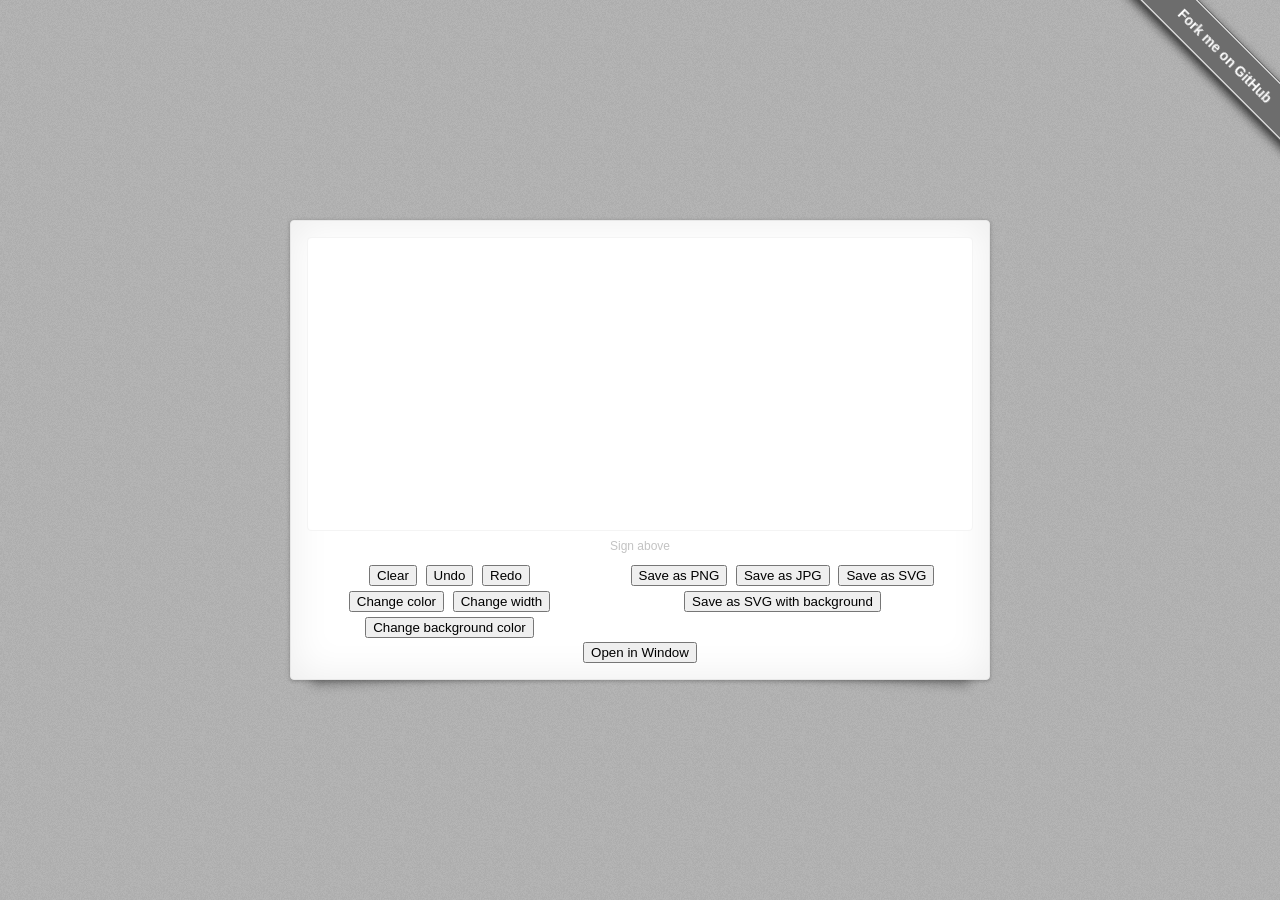
<file: static/tabler/dist/libs/signature_pad/docs/index.html>
<!doctype html>
<html lang="en">

<head>
  <meta charset="utf-8">
  <title>Signature Pad demo</title>
  <meta name="description"
    content="Signature Pad - HTML5 canvas based smooth signature drawing using variable width spline interpolation.">

  <meta name="viewport"
    content="width=device-width, initial-scale=1, minimum-scale=1, maximum-scale=1, user-scalable=no">

  <meta name="apple-mobile-web-app-capable" content="yes">
  <meta name="apple-mobile-web-app-status-bar-style" content="black">

  <link rel="stylesheet" href="css/signature-pad.css">

  <script type="text/javascript">
    var _gaq = _gaq || [];
    _gaq.push(['_setAccount', 'UA-39365077-1']);
    _gaq.push(['_trackPageview']);

    (function () {
      var ga = document.createElement('script'); ga.type = 'text/javascript'; ga.async = true;
      ga.src = ('https:' == document.location.protocol ? 'https://ssl' : 'http://www') + '.google-analytics.com/ga.js';
      var s = document.getElementsByTagName('script')[0]; s.parentNode.insertBefore(ga, s);
    })();
  </script>
</head>

<body onselectstart="return false">
  <span id="forkongithub">
    <a href="https://github.com/szimek/signature_pad">Fork me on GitHub</a>
  </span>

  <div id="signature-pad" class="signature-pad">
    <div id="canvas-wrapper" class="signature-pad--body">
      <canvas></canvas>
    </div>
    <div class="signature-pad--footer">
      <div class="description">Sign above</div>

      <div class="signature-pad--actions">
        <div class="column">
          <button type="button" class="button clear" data-action="clear">Clear</button>
          <button type="button" class="button" data-action="undo" title="Ctrl-Z">Undo</button>
          <button type="button" class="button" data-action="redo" title="Ctrl-Y">Redo</button>
          <br/>
          <button type="button" class="button" data-action="change-color">Change color</button>
          <button type="button" class="button" data-action="change-width">Change width</button>
          <button type="button" class="button" data-action="change-background-color">Change background color</button>

        </div>
        <div class="column">
          <button type="button" class="button save" data-action="save-png">Save as PNG</button>
          <button type="button" class="button save" data-action="save-jpg">Save as JPG</button>
          <button type="button" class="button save" data-action="save-svg">Save as SVG</button>
          <button type="button" class="button save" data-action="save-svg-with-background">Save as SVG with
            background</button>
        </div>
      </div>

      <div>
        <button type="button" class="button" data-action="open-in-window">Open in Window</button>
      </div>
    </div>
  </div>

  <script src="js/signature_pad.umd.min.js"></script>
  <script src="js/app.js"></script>
</body>

</html>
</file>
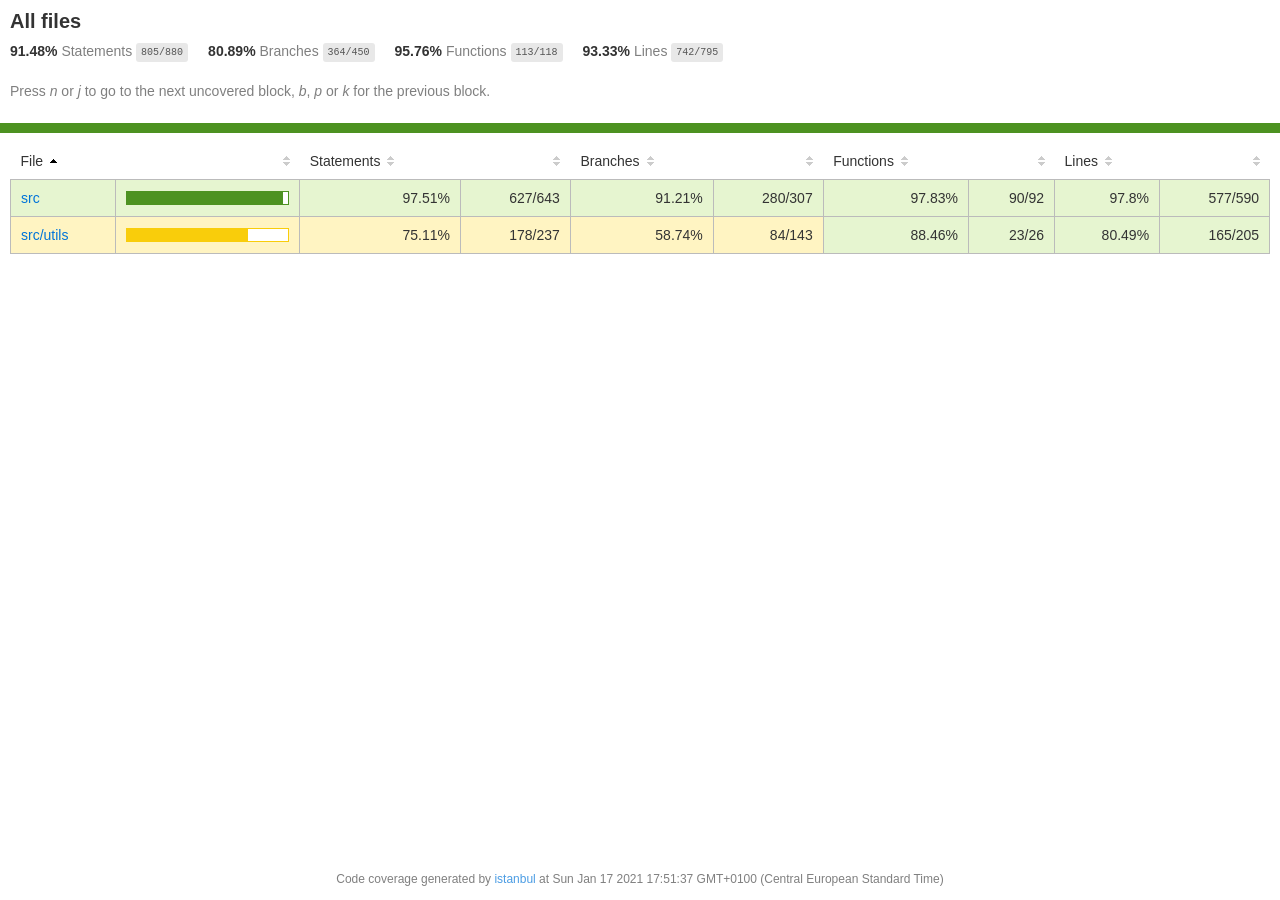
<file: static/tabler/dist/libs/list.js/coverage/lcov-report/index.html>
<!doctype html>
<html lang="en">

<head>
    <title>Code coverage report for All files</title>
    <meta charset="utf-8" />
    <link rel="stylesheet" href="prettify.css" />
    <link rel="stylesheet" href="base.css" />
    <link rel="shortcut icon" type="image/x-icon" href="favicon.png" />
    <meta name="viewport" content="width=device-width, initial-scale=1" />
    <style type='text/css'>
        .coverage-summary .sorter {
            background-image: url(sort-arrow-sprite.png);
        }
    </style>
</head>
    
<body>
<div class='wrapper'>
    <div class='pad1'>
        <h1>All files</h1>
        <div class='clearfix'>
            
            <div class='fl pad1y space-right2'>
                <span class="strong">91.48% </span>
                <span class="quiet">Statements</span>
                <span class='fraction'>805/880</span>
            </div>
        
            
            <div class='fl pad1y space-right2'>
                <span class="strong">80.89% </span>
                <span class="quiet">Branches</span>
                <span class='fraction'>364/450</span>
            </div>
        
            
            <div class='fl pad1y space-right2'>
                <span class="strong">95.76% </span>
                <span class="quiet">Functions</span>
                <span class='fraction'>113/118</span>
            </div>
        
            
            <div class='fl pad1y space-right2'>
                <span class="strong">93.33% </span>
                <span class="quiet">Lines</span>
                <span class='fraction'>742/795</span>
            </div>
        
            
        </div>
        <p class="quiet">
            Press <em>n</em> or <em>j</em> to go to the next uncovered block, <em>b</em>, <em>p</em> or <em>k</em> for the previous block.
        </p>
    </div>
    <div class='status-line high'></div>
    <div class="pad1">
<table class="coverage-summary">
<thead>
<tr>
   <th data-col="file" data-fmt="html" data-html="true" class="file">File</th>
   <th data-col="pic" data-type="number" data-fmt="html" data-html="true" class="pic"></th>
   <th data-col="statements" data-type="number" data-fmt="pct" class="pct">Statements</th>
   <th data-col="statements_raw" data-type="number" data-fmt="html" class="abs"></th>
   <th data-col="branches" data-type="number" data-fmt="pct" class="pct">Branches</th>
   <th data-col="branches_raw" data-type="number" data-fmt="html" class="abs"></th>
   <th data-col="functions" data-type="number" data-fmt="pct" class="pct">Functions</th>
   <th data-col="functions_raw" data-type="number" data-fmt="html" class="abs"></th>
   <th data-col="lines" data-type="number" data-fmt="pct" class="pct">Lines</th>
   <th data-col="lines_raw" data-type="number" data-fmt="html" class="abs"></th>
</tr>
</thead>
<tbody><tr>
	<td class="file high" data-value="src"><a href="src/index.html">src</a></td>
	<td data-value="97.51" class="pic high">
	<div class="chart"><div class="cover-fill" style="width: 97%"></div><div class="cover-empty" style="width: 3%"></div></div>
	</td>
	<td data-value="97.51" class="pct high">97.51%</td>
	<td data-value="643" class="abs high">627/643</td>
	<td data-value="91.21" class="pct high">91.21%</td>
	<td data-value="307" class="abs high">280/307</td>
	<td data-value="97.83" class="pct high">97.83%</td>
	<td data-value="92" class="abs high">90/92</td>
	<td data-value="97.8" class="pct high">97.8%</td>
	<td data-value="590" class="abs high">577/590</td>
	</tr>

<tr>
	<td class="file medium" data-value="src/utils"><a href="src/utils/index.html">src/utils</a></td>
	<td data-value="75.11" class="pic medium">
	<div class="chart"><div class="cover-fill" style="width: 75%"></div><div class="cover-empty" style="width: 25%"></div></div>
	</td>
	<td data-value="75.11" class="pct medium">75.11%</td>
	<td data-value="237" class="abs medium">178/237</td>
	<td data-value="58.74" class="pct medium">58.74%</td>
	<td data-value="143" class="abs medium">84/143</td>
	<td data-value="88.46" class="pct high">88.46%</td>
	<td data-value="26" class="abs high">23/26</td>
	<td data-value="80.49" class="pct high">80.49%</td>
	<td data-value="205" class="abs high">165/205</td>
	</tr>

</tbody>
</table>
</div>
                <div class='push'></div><!-- for sticky footer -->
            </div><!-- /wrapper -->
            <div class='footer quiet pad2 space-top1 center small'>
                Code coverage generated by
                <a href="https://istanbul.js.org/" target="_blank">istanbul</a>
                at Sun Jan 17 2021 17:51:37 GMT+0100 (Central European Standard Time)
            </div>
        </div>
        <script src="prettify.js"></script>
        <script>
            window.onload = function () {
                prettyPrint();
            };
        </script>
        <script src="sorter.js"></script>
        <script src="block-navigation.js"></script>
    </body>
</html>
</file>
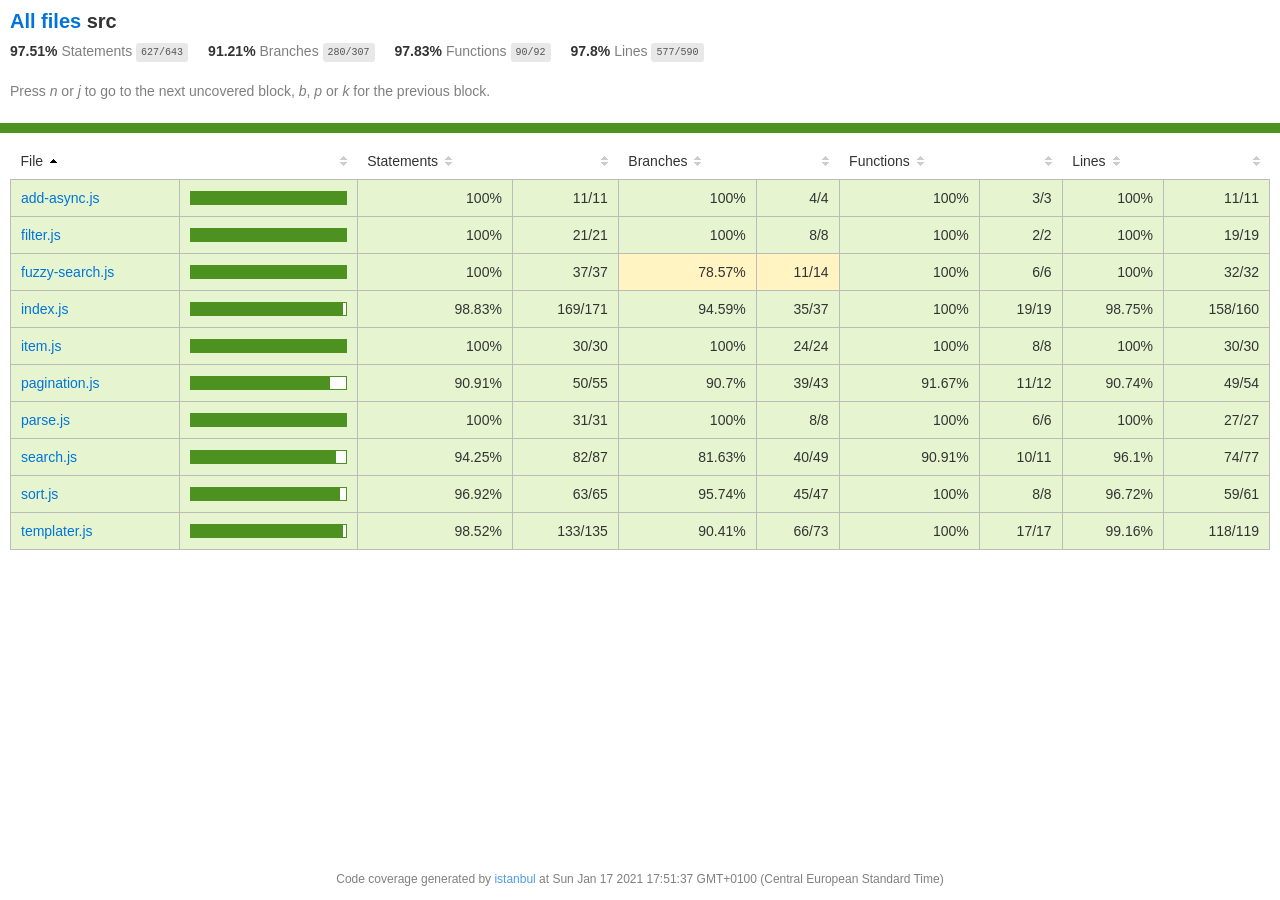
<file: static/tabler/dist/libs/list.js/coverage/lcov-report/src/index.html>
<!doctype html>
<html lang="en">

<head>
    <title>Code coverage report for src</title>
    <meta charset="utf-8" />
    <link rel="stylesheet" href="../prettify.css" />
    <link rel="stylesheet" href="../base.css" />
    <link rel="shortcut icon" type="image/x-icon" href="../favicon.png" />
    <meta name="viewport" content="width=device-width, initial-scale=1" />
    <style type='text/css'>
        .coverage-summary .sorter {
            background-image: url(../sort-arrow-sprite.png);
        }
    </style>
</head>
    
<body>
<div class='wrapper'>
    <div class='pad1'>
        <h1><a href="../index.html">All files</a> src</h1>
        <div class='clearfix'>
            
            <div class='fl pad1y space-right2'>
                <span class="strong">97.51% </span>
                <span class="quiet">Statements</span>
                <span class='fraction'>627/643</span>
            </div>
        
            
            <div class='fl pad1y space-right2'>
                <span class="strong">91.21% </span>
                <span class="quiet">Branches</span>
                <span class='fraction'>280/307</span>
            </div>
        
            
            <div class='fl pad1y space-right2'>
                <span class="strong">97.83% </span>
                <span class="quiet">Functions</span>
                <span class='fraction'>90/92</span>
            </div>
        
            
            <div class='fl pad1y space-right2'>
                <span class="strong">97.8% </span>
                <span class="quiet">Lines</span>
                <span class='fraction'>577/590</span>
            </div>
        
            
        </div>
        <p class="quiet">
            Press <em>n</em> or <em>j</em> to go to the next uncovered block, <em>b</em>, <em>p</em> or <em>k</em> for the previous block.
        </p>
    </div>
    <div class='status-line high'></div>
    <div class="pad1">
<table class="coverage-summary">
<thead>
<tr>
   <th data-col="file" data-fmt="html" data-html="true" class="file">File</th>
   <th data-col="pic" data-type="number" data-fmt="html" data-html="true" class="pic"></th>
   <th data-col="statements" data-type="number" data-fmt="pct" class="pct">Statements</th>
   <th data-col="statements_raw" data-type="number" data-fmt="html" class="abs"></th>
   <th data-col="branches" data-type="number" data-fmt="pct" class="pct">Branches</th>
   <th data-col="branches_raw" data-type="number" data-fmt="html" class="abs"></th>
   <th data-col="functions" data-type="number" data-fmt="pct" class="pct">Functions</th>
   <th data-col="functions_raw" data-type="number" data-fmt="html" class="abs"></th>
   <th data-col="lines" data-type="number" data-fmt="pct" class="pct">Lines</th>
   <th data-col="lines_raw" data-type="number" data-fmt="html" class="abs"></th>
</tr>
</thead>
<tbody><tr>
	<td class="file high" data-value="add-async.js"><a href="add-async.js.html">add-async.js</a></td>
	<td data-value="100" class="pic high">
	<div class="chart"><div class="cover-fill cover-full" style="width: 100%"></div><div class="cover-empty" style="width: 0%"></div></div>
	</td>
	<td data-value="100" class="pct high">100%</td>
	<td data-value="11" class="abs high">11/11</td>
	<td data-value="100" class="pct high">100%</td>
	<td data-value="4" class="abs high">4/4</td>
	<td data-value="100" class="pct high">100%</td>
	<td data-value="3" class="abs high">3/3</td>
	<td data-value="100" class="pct high">100%</td>
	<td data-value="11" class="abs high">11/11</td>
	</tr>

<tr>
	<td class="file high" data-value="filter.js"><a href="filter.js.html">filter.js</a></td>
	<td data-value="100" class="pic high">
	<div class="chart"><div class="cover-fill cover-full" style="width: 100%"></div><div class="cover-empty" style="width: 0%"></div></div>
	</td>
	<td data-value="100" class="pct high">100%</td>
	<td data-value="21" class="abs high">21/21</td>
	<td data-value="100" class="pct high">100%</td>
	<td data-value="8" class="abs high">8/8</td>
	<td data-value="100" class="pct high">100%</td>
	<td data-value="2" class="abs high">2/2</td>
	<td data-value="100" class="pct high">100%</td>
	<td data-value="19" class="abs high">19/19</td>
	</tr>

<tr>
	<td class="file high" data-value="fuzzy-search.js"><a href="fuzzy-search.js.html">fuzzy-search.js</a></td>
	<td data-value="100" class="pic high">
	<div class="chart"><div class="cover-fill cover-full" style="width: 100%"></div><div class="cover-empty" style="width: 0%"></div></div>
	</td>
	<td data-value="100" class="pct high">100%</td>
	<td data-value="37" class="abs high">37/37</td>
	<td data-value="78.57" class="pct medium">78.57%</td>
	<td data-value="14" class="abs medium">11/14</td>
	<td data-value="100" class="pct high">100%</td>
	<td data-value="6" class="abs high">6/6</td>
	<td data-value="100" class="pct high">100%</td>
	<td data-value="32" class="abs high">32/32</td>
	</tr>

<tr>
	<td class="file high" data-value="index.js"><a href="index.js.html">index.js</a></td>
	<td data-value="98.83" class="pic high">
	<div class="chart"><div class="cover-fill" style="width: 98%"></div><div class="cover-empty" style="width: 2%"></div></div>
	</td>
	<td data-value="98.83" class="pct high">98.83%</td>
	<td data-value="171" class="abs high">169/171</td>
	<td data-value="94.59" class="pct high">94.59%</td>
	<td data-value="37" class="abs high">35/37</td>
	<td data-value="100" class="pct high">100%</td>
	<td data-value="19" class="abs high">19/19</td>
	<td data-value="98.75" class="pct high">98.75%</td>
	<td data-value="160" class="abs high">158/160</td>
	</tr>

<tr>
	<td class="file high" data-value="item.js"><a href="item.js.html">item.js</a></td>
	<td data-value="100" class="pic high">
	<div class="chart"><div class="cover-fill cover-full" style="width: 100%"></div><div class="cover-empty" style="width: 0%"></div></div>
	</td>
	<td data-value="100" class="pct high">100%</td>
	<td data-value="30" class="abs high">30/30</td>
	<td data-value="100" class="pct high">100%</td>
	<td data-value="24" class="abs high">24/24</td>
	<td data-value="100" class="pct high">100%</td>
	<td data-value="8" class="abs high">8/8</td>
	<td data-value="100" class="pct high">100%</td>
	<td data-value="30" class="abs high">30/30</td>
	</tr>

<tr>
	<td class="file high" data-value="pagination.js"><a href="pagination.js.html">pagination.js</a></td>
	<td data-value="90.91" class="pic high">
	<div class="chart"><div class="cover-fill" style="width: 90%"></div><div class="cover-empty" style="width: 10%"></div></div>
	</td>
	<td data-value="90.91" class="pct high">90.91%</td>
	<td data-value="55" class="abs high">50/55</td>
	<td data-value="90.7" class="pct high">90.7%</td>
	<td data-value="43" class="abs high">39/43</td>
	<td data-value="91.67" class="pct high">91.67%</td>
	<td data-value="12" class="abs high">11/12</td>
	<td data-value="90.74" class="pct high">90.74%</td>
	<td data-value="54" class="abs high">49/54</td>
	</tr>

<tr>
	<td class="file high" data-value="parse.js"><a href="parse.js.html">parse.js</a></td>
	<td data-value="100" class="pic high">
	<div class="chart"><div class="cover-fill cover-full" style="width: 100%"></div><div class="cover-empty" style="width: 0%"></div></div>
	</td>
	<td data-value="100" class="pct high">100%</td>
	<td data-value="31" class="abs high">31/31</td>
	<td data-value="100" class="pct high">100%</td>
	<td data-value="8" class="abs high">8/8</td>
	<td data-value="100" class="pct high">100%</td>
	<td data-value="6" class="abs high">6/6</td>
	<td data-value="100" class="pct high">100%</td>
	<td data-value="27" class="abs high">27/27</td>
	</tr>

<tr>
	<td class="file high" data-value="search.js"><a href="search.js.html">search.js</a></td>
	<td data-value="94.25" class="pic high">
	<div class="chart"><div class="cover-fill" style="width: 94%"></div><div class="cover-empty" style="width: 6%"></div></div>
	</td>
	<td data-value="94.25" class="pct high">94.25%</td>
	<td data-value="87" class="abs high">82/87</td>
	<td data-value="81.63" class="pct high">81.63%</td>
	<td data-value="49" class="abs high">40/49</td>
	<td data-value="90.91" class="pct high">90.91%</td>
	<td data-value="11" class="abs high">10/11</td>
	<td data-value="96.1" class="pct high">96.1%</td>
	<td data-value="77" class="abs high">74/77</td>
	</tr>

<tr>
	<td class="file high" data-value="sort.js"><a href="sort.js.html">sort.js</a></td>
	<td data-value="96.92" class="pic high">
	<div class="chart"><div class="cover-fill" style="width: 96%"></div><div class="cover-empty" style="width: 4%"></div></div>
	</td>
	<td data-value="96.92" class="pct high">96.92%</td>
	<td data-value="65" class="abs high">63/65</td>
	<td data-value="95.74" class="pct high">95.74%</td>
	<td data-value="47" class="abs high">45/47</td>
	<td data-value="100" class="pct high">100%</td>
	<td data-value="8" class="abs high">8/8</td>
	<td data-value="96.72" class="pct high">96.72%</td>
	<td data-value="61" class="abs high">59/61</td>
	</tr>

<tr>
	<td class="file high" data-value="templater.js"><a href="templater.js.html">templater.js</a></td>
	<td data-value="98.52" class="pic high">
	<div class="chart"><div class="cover-fill" style="width: 98%"></div><div class="cover-empty" style="width: 2%"></div></div>
	</td>
	<td data-value="98.52" class="pct high">98.52%</td>
	<td data-value="135" class="abs high">133/135</td>
	<td data-value="90.41" class="pct high">90.41%</td>
	<td data-value="73" class="abs high">66/73</td>
	<td data-value="100" class="pct high">100%</td>
	<td data-value="17" class="abs high">17/17</td>
	<td data-value="99.16" class="pct high">99.16%</td>
	<td data-value="119" class="abs high">118/119</td>
	</tr>

</tbody>
</table>
</div>
                <div class='push'></div><!-- for sticky footer -->
            </div><!-- /wrapper -->
            <div class='footer quiet pad2 space-top1 center small'>
                Code coverage generated by
                <a href="https://istanbul.js.org/" target="_blank">istanbul</a>
                at Sun Jan 17 2021 17:51:37 GMT+0100 (Central European Standard Time)
            </div>
        </div>
        <script src="../prettify.js"></script>
        <script>
            window.onload = function () {
                prettyPrint();
            };
        </script>
        <script src="../sorter.js"></script>
        <script src="../block-navigation.js"></script>
    </body>
</html>
</file>
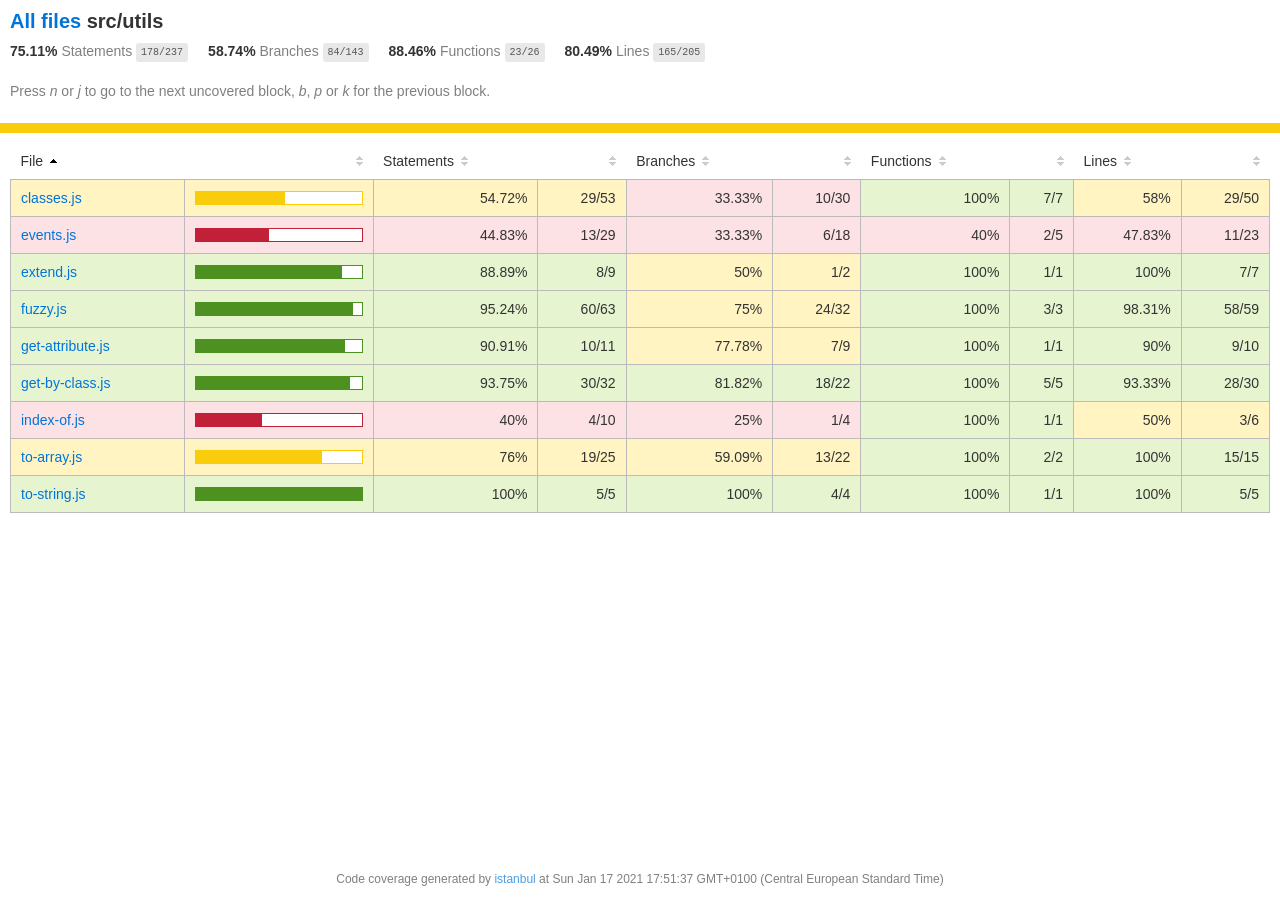
<file: static/tabler/dist/libs/list.js/coverage/lcov-report/src/utils/index.html>
<!doctype html>
<html lang="en">

<head>
    <title>Code coverage report for src/utils</title>
    <meta charset="utf-8" />
    <link rel="stylesheet" href="../../prettify.css" />
    <link rel="stylesheet" href="../../base.css" />
    <link rel="shortcut icon" type="image/x-icon" href="../../favicon.png" />
    <meta name="viewport" content="width=device-width, initial-scale=1" />
    <style type='text/css'>
        .coverage-summary .sorter {
            background-image: url(../../sort-arrow-sprite.png);
        }
    </style>
</head>
    
<body>
<div class='wrapper'>
    <div class='pad1'>
        <h1><a href="../../index.html">All files</a> src/utils</h1>
        <div class='clearfix'>
            
            <div class='fl pad1y space-right2'>
                <span class="strong">75.11% </span>
                <span class="quiet">Statements</span>
                <span class='fraction'>178/237</span>
            </div>
        
            
            <div class='fl pad1y space-right2'>
                <span class="strong">58.74% </span>
                <span class="quiet">Branches</span>
                <span class='fraction'>84/143</span>
            </div>
        
            
            <div class='fl pad1y space-right2'>
                <span class="strong">88.46% </span>
                <span class="quiet">Functions</span>
                <span class='fraction'>23/26</span>
            </div>
        
            
            <div class='fl pad1y space-right2'>
                <span class="strong">80.49% </span>
                <span class="quiet">Lines</span>
                <span class='fraction'>165/205</span>
            </div>
        
            
        </div>
        <p class="quiet">
            Press <em>n</em> or <em>j</em> to go to the next uncovered block, <em>b</em>, <em>p</em> or <em>k</em> for the previous block.
        </p>
    </div>
    <div class='status-line medium'></div>
    <div class="pad1">
<table class="coverage-summary">
<thead>
<tr>
   <th data-col="file" data-fmt="html" data-html="true" class="file">File</th>
   <th data-col="pic" data-type="number" data-fmt="html" data-html="true" class="pic"></th>
   <th data-col="statements" data-type="number" data-fmt="pct" class="pct">Statements</th>
   <th data-col="statements_raw" data-type="number" data-fmt="html" class="abs"></th>
   <th data-col="branches" data-type="number" data-fmt="pct" class="pct">Branches</th>
   <th data-col="branches_raw" data-type="number" data-fmt="html" class="abs"></th>
   <th data-col="functions" data-type="number" data-fmt="pct" class="pct">Functions</th>
   <th data-col="functions_raw" data-type="number" data-fmt="html" class="abs"></th>
   <th data-col="lines" data-type="number" data-fmt="pct" class="pct">Lines</th>
   <th data-col="lines_raw" data-type="number" data-fmt="html" class="abs"></th>
</tr>
</thead>
<tbody><tr>
	<td class="file medium" data-value="classes.js"><a href="classes.js.html">classes.js</a></td>
	<td data-value="54.72" class="pic medium">
	<div class="chart"><div class="cover-fill" style="width: 54%"></div><div class="cover-empty" style="width: 46%"></div></div>
	</td>
	<td data-value="54.72" class="pct medium">54.72%</td>
	<td data-value="53" class="abs medium">29/53</td>
	<td data-value="33.33" class="pct low">33.33%</td>
	<td data-value="30" class="abs low">10/30</td>
	<td data-value="100" class="pct high">100%</td>
	<td data-value="7" class="abs high">7/7</td>
	<td data-value="58" class="pct medium">58%</td>
	<td data-value="50" class="abs medium">29/50</td>
	</tr>

<tr>
	<td class="file low" data-value="events.js"><a href="events.js.html">events.js</a></td>
	<td data-value="44.83" class="pic low">
	<div class="chart"><div class="cover-fill" style="width: 44%"></div><div class="cover-empty" style="width: 56%"></div></div>
	</td>
	<td data-value="44.83" class="pct low">44.83%</td>
	<td data-value="29" class="abs low">13/29</td>
	<td data-value="33.33" class="pct low">33.33%</td>
	<td data-value="18" class="abs low">6/18</td>
	<td data-value="40" class="pct low">40%</td>
	<td data-value="5" class="abs low">2/5</td>
	<td data-value="47.83" class="pct low">47.83%</td>
	<td data-value="23" class="abs low">11/23</td>
	</tr>

<tr>
	<td class="file high" data-value="extend.js"><a href="extend.js.html">extend.js</a></td>
	<td data-value="88.89" class="pic high">
	<div class="chart"><div class="cover-fill" style="width: 88%"></div><div class="cover-empty" style="width: 12%"></div></div>
	</td>
	<td data-value="88.89" class="pct high">88.89%</td>
	<td data-value="9" class="abs high">8/9</td>
	<td data-value="50" class="pct medium">50%</td>
	<td data-value="2" class="abs medium">1/2</td>
	<td data-value="100" class="pct high">100%</td>
	<td data-value="1" class="abs high">1/1</td>
	<td data-value="100" class="pct high">100%</td>
	<td data-value="7" class="abs high">7/7</td>
	</tr>

<tr>
	<td class="file high" data-value="fuzzy.js"><a href="fuzzy.js.html">fuzzy.js</a></td>
	<td data-value="95.24" class="pic high">
	<div class="chart"><div class="cover-fill" style="width: 95%"></div><div class="cover-empty" style="width: 5%"></div></div>
	</td>
	<td data-value="95.24" class="pct high">95.24%</td>
	<td data-value="63" class="abs high">60/63</td>
	<td data-value="75" class="pct medium">75%</td>
	<td data-value="32" class="abs medium">24/32</td>
	<td data-value="100" class="pct high">100%</td>
	<td data-value="3" class="abs high">3/3</td>
	<td data-value="98.31" class="pct high">98.31%</td>
	<td data-value="59" class="abs high">58/59</td>
	</tr>

<tr>
	<td class="file high" data-value="get-attribute.js"><a href="get-attribute.js.html">get-attribute.js</a></td>
	<td data-value="90.91" class="pic high">
	<div class="chart"><div class="cover-fill" style="width: 90%"></div><div class="cover-empty" style="width: 10%"></div></div>
	</td>
	<td data-value="90.91" class="pct high">90.91%</td>
	<td data-value="11" class="abs high">10/11</td>
	<td data-value="77.78" class="pct medium">77.78%</td>
	<td data-value="9" class="abs medium">7/9</td>
	<td data-value="100" class="pct high">100%</td>
	<td data-value="1" class="abs high">1/1</td>
	<td data-value="90" class="pct high">90%</td>
	<td data-value="10" class="abs high">9/10</td>
	</tr>

<tr>
	<td class="file high" data-value="get-by-class.js"><a href="get-by-class.js.html">get-by-class.js</a></td>
	<td data-value="93.75" class="pic high">
	<div class="chart"><div class="cover-fill" style="width: 93%"></div><div class="cover-empty" style="width: 7%"></div></div>
	</td>
	<td data-value="93.75" class="pct high">93.75%</td>
	<td data-value="32" class="abs high">30/32</td>
	<td data-value="81.82" class="pct high">81.82%</td>
	<td data-value="22" class="abs high">18/22</td>
	<td data-value="100" class="pct high">100%</td>
	<td data-value="5" class="abs high">5/5</td>
	<td data-value="93.33" class="pct high">93.33%</td>
	<td data-value="30" class="abs high">28/30</td>
	</tr>

<tr>
	<td class="file low" data-value="index-of.js"><a href="index-of.js.html">index-of.js</a></td>
	<td data-value="40" class="pic low">
	<div class="chart"><div class="cover-fill" style="width: 40%"></div><div class="cover-empty" style="width: 60%"></div></div>
	</td>
	<td data-value="40" class="pct low">40%</td>
	<td data-value="10" class="abs low">4/10</td>
	<td data-value="25" class="pct low">25%</td>
	<td data-value="4" class="abs low">1/4</td>
	<td data-value="100" class="pct high">100%</td>
	<td data-value="1" class="abs high">1/1</td>
	<td data-value="50" class="pct medium">50%</td>
	<td data-value="6" class="abs medium">3/6</td>
	</tr>

<tr>
	<td class="file medium" data-value="to-array.js"><a href="to-array.js.html">to-array.js</a></td>
	<td data-value="76" class="pic medium">
	<div class="chart"><div class="cover-fill" style="width: 76%"></div><div class="cover-empty" style="width: 24%"></div></div>
	</td>
	<td data-value="76" class="pct medium">76%</td>
	<td data-value="25" class="abs medium">19/25</td>
	<td data-value="59.09" class="pct medium">59.09%</td>
	<td data-value="22" class="abs medium">13/22</td>
	<td data-value="100" class="pct high">100%</td>
	<td data-value="2" class="abs high">2/2</td>
	<td data-value="100" class="pct high">100%</td>
	<td data-value="15" class="abs high">15/15</td>
	</tr>

<tr>
	<td class="file high" data-value="to-string.js"><a href="to-string.js.html">to-string.js</a></td>
	<td data-value="100" class="pic high">
	<div class="chart"><div class="cover-fill cover-full" style="width: 100%"></div><div class="cover-empty" style="width: 0%"></div></div>
	</td>
	<td data-value="100" class="pct high">100%</td>
	<td data-value="5" class="abs high">5/5</td>
	<td data-value="100" class="pct high">100%</td>
	<td data-value="4" class="abs high">4/4</td>
	<td data-value="100" class="pct high">100%</td>
	<td data-value="1" class="abs high">1/1</td>
	<td data-value="100" class="pct high">100%</td>
	<td data-value="5" class="abs high">5/5</td>
	</tr>

</tbody>
</table>
</div>
                <div class='push'></div><!-- for sticky footer -->
            </div><!-- /wrapper -->
            <div class='footer quiet pad2 space-top1 center small'>
                Code coverage generated by
                <a href="https://istanbul.js.org/" target="_blank">istanbul</a>
                at Sun Jan 17 2021 17:51:37 GMT+0100 (Central European Standard Time)
            </div>
        </div>
        <script src="../../prettify.js"></script>
        <script>
            window.onload = function () {
                prettyPrint();
            };
        </script>
        <script src="../../sorter.js"></script>
        <script src="../../block-navigation.js"></script>
    </body>
</html>
</file>
<file: static/tabler/dist/libs/signature_pad/docs/css/signature-pad.css>
*,
*::before,
*::after {
  box-sizing: border-box;
}

body {
  display: -webkit-box;
  display: -ms-flexbox;
  display: flex;
  -webkit-box-pack: center;
  -ms-flex-pack: center;
  justify-content: center;
  -webkit-box-align: center;
  -ms-flex-align: center;
  align-items: center;
  height: 100vh;
  width: 100%;
  -webkit-user-select: none;
  -moz-user-select: none;
  -ms-user-select: none;
  user-select: none;
  margin: 0;
  padding: 32px 16px;
  background: url('[data-uri]')
    repeat scroll center center #b3b3b3;
  font-family: Helvetica, Sans-Serif;
}

.signature-pad {
  position: relative;
  display: -webkit-box;
  display: -ms-flexbox;
  display: flex;
  -webkit-box-orient: vertical;
  -webkit-box-direction: normal;
  -ms-flex-direction: column;
  flex-direction: column;
  font-size: 10px;
  width: 100%;
  height: 100%;
  max-width: 700px;
  max-height: 460px;
  border: 1px solid #e8e8e8;
  background-color: #fff;
  box-shadow: 0 1px 4px rgba(0, 0, 0, 0.27), 0 0 40px rgba(0, 0, 0, 0.08) inset;
  border-radius: 4px;
  padding: 16px;
}

.signature-pad::before,
.signature-pad::after {
  position: absolute;
  z-index: -1;
  content: '';
  width: 40%;
  height: 10px;
  bottom: 10px;
  background: transparent;
  box-shadow: 0 8px 12px rgba(0, 0, 0, 0.4);
}

.signature-pad::before {
  left: 20px;
  -webkit-transform: skew(-3deg) rotate(-3deg);
  transform: skew(-3deg) rotate(-3deg);
}

.signature-pad::after {
  right: 20px;
  -webkit-transform: skew(3deg) rotate(3deg);
  transform: skew(3deg) rotate(3deg);
}

.signature-pad--body {
  position: relative;
  -webkit-box-flex: 1;
  -ms-flex: 1;
  flex: 1;
  border: 1px solid #f4f4f4;
  border-radius: 4px;
}

.signature-pad--body.empty {
  background-color: #333;
}

.signature-pad--body canvas {
  position: absolute;
  left: 0;
  top: 0;
  width: 100%;
  height: 100%;
  border-radius: 4px;
  box-shadow: 0 0 5px rgba(0, 0, 0, 0.02) inset;
}

.signature-pad--footer {
  color: #c3c3c3;
  text-align: center;
  font-size: 1.2em;
  margin-top: 8px;
}

.signature-pad--actions {
  display: -webkit-box;
  display: -ms-flexbox;
  display: flex;
  -webkit-box-pack: justify;
  -ms-flex-pack: justify;
  justify-content: space-between;
  margin-top: 8px;
}

.signature-pad--actions .column {
  padding: 0.1em;
}

.signature-pad--actions .button {
  margin: 0.2em;
}

@media (max-width: 480px) {
  .signature-pad--actions .button {
    display: block;
    width: 100%;
    min-height: 2em;
  }
}

/* Fork me on GitHub ribbon */

#forkongithub {
  position: fixed;
  display: block;
  top: 35px;
  right: -95px;
  z-index: 9999;
  transform: rotate(45deg);
  -webkit-transform: rotate(45deg);
  -ms-transform: rotate(45deg);
  -moz-transform: rotate(45deg);
  -o-transform: rotate(45deg);
}

#forkongithub a {
  display: block;
  background: #6d6d6d;
  color: #fff;
  text-decoration: none;
  font-family: arial, sans-serif;
  text-align: center;
  font-weight: bold;
  padding: 5px 40px;
  font-size: 14px;
  line-height: 2rem;
  transition: 0.5s;
  width: 300px;
  box-shadow: 4px 4px 10px rgba(0, 0, 0, 0.8);
}

#forkongithub a:hover {
  background: #11c;
}

#forkongithub a::before,
#forkongithub a::after {
  content: '';
  width: 100%;
  display: block;
  position: absolute;
  top: 1px;
  left: 0;
  height: 1px;
  background: #fff;
}

#forkongithub a::after {
  bottom: 1px;
  top: auto;
}
</file>
<file: static/tabler/dist/libs/list.js/coverage/lcov-report/prettify.css>
.pln{color:#000}@media screen{.str{color:#080}.kwd{color:#008}.com{color:#800}.typ{color:#606}.lit{color:#066}.pun,.opn,.clo{color:#660}.tag{color:#008}.atn{color:#606}.atv{color:#080}.dec,.var{color:#606}.fun{color:red}}@media print,projection{.str{color:#060}.kwd{color:#006;font-weight:bold}.com{color:#600;font-style:italic}.typ{color:#404;font-weight:bold}.lit{color:#044}.pun,.opn,.clo{color:#440}.tag{color:#006;font-weight:bold}.atn{color:#404}.atv{color:#060}}pre.prettyprint{padding:2px;border:1px solid #888}ol.linenums{margin-top:0;margin-bottom:0}li.L0,li.L1,li.L2,li.L3,li.L5,li.L6,li.L7,li.L8{list-style-type:none}li.L1,li.L3,li.L5,li.L7,li.L9{background:#eee}
</file>
<file: static/tabler/dist/libs/list.js/coverage/lcov-report/base.css>
body, html {
  margin:0; padding: 0;
  height: 100%;
}
body {
    font-family: Helvetica Neue, Helvetica, Arial;
    font-size: 14px;
    color:#333;
}
.small { font-size: 12px; }
*, *:after, *:before {
  -webkit-box-sizing:border-box;
     -moz-box-sizing:border-box;
          box-sizing:border-box;
  }
h1 { font-size: 20px; margin: 0;}
h2 { font-size: 14px; }
pre {
    font: 12px/1.4 Consolas, "Liberation Mono", Menlo, Courier, monospace;
    margin: 0;
    padding: 0;
    -moz-tab-size: 2;
    -o-tab-size:  2;
    tab-size: 2;
}
a { color:#0074D9; text-decoration:none; }
a:hover { text-decoration:underline; }
.strong { font-weight: bold; }
.space-top1 { padding: 10px 0 0 0; }
.pad2y { padding: 20px 0; }
.pad1y { padding: 10px 0; }
.pad2x { padding: 0 20px; }
.pad2 { padding: 20px; }
.pad1 { padding: 10px; }
.space-left2 { padding-left:55px; }
.space-right2 { padding-right:20px; }
.center { text-align:center; }
.clearfix { display:block; }
.clearfix:after {
  content:'';
  display:block;
  height:0;
  clear:both;
  visibility:hidden;
  }
.fl { float: left; }
@media only screen and (max-width:640px) {
  .col3 { width:100%; max-width:100%; }
  .hide-mobile { display:none!important; }
}

.quiet {
  color: #7f7f7f;
  color: rgba(0,0,0,0.5);
}
.quiet a { opacity: 0.7; }

.fraction {
  font-family: Consolas, 'Liberation Mono', Menlo, Courier, monospace;
  font-size: 10px;
  color: #555;
  background: #E8E8E8;
  padding: 4px 5px;
  border-radius: 3px;
  vertical-align: middle;
}

div.path a:link, div.path a:visited { color: #333; }
table.coverage {
  border-collapse: collapse;
  margin: 10px 0 0 0;
  padding: 0;
}

table.coverage td {
  margin: 0;
  padding: 0;
  vertical-align: top;
}
table.coverage td.line-count {
    text-align: right;
    padding: 0 5px 0 20px;
}
table.coverage td.line-coverage {
    text-align: right;
    padding-right: 10px;
    min-width:20px;
}

table.coverage td span.cline-any {
    display: inline-block;
    padding: 0 5px;
    width: 100%;
}
.missing-if-branch {
    display: inline-block;
    margin-right: 5px;
    border-radius: 3px;
    position: relative;
    padding: 0 4px;
    background: #333;
    color: yellow;
}

.skip-if-branch {
    display: none;
    margin-right: 10px;
    position: relative;
    padding: 0 4px;
    background: #ccc;
    color: white;
}
.missing-if-branch .typ, .skip-if-branch .typ {
    color: inherit !important;
}
.coverage-summary {
  border-collapse: collapse;
  width: 100%;
}
.coverage-summary tr { border-bottom: 1px solid #bbb; }
.keyline-all { border: 1px solid #ddd; }
.coverage-summary td, .coverage-summary th { padding: 10px; }
.coverage-summary tbody { border: 1px solid #bbb; }
.coverage-summary td { border-right: 1px solid #bbb; }
.coverage-summary td:last-child { border-right: none; }
.coverage-summary th {
  text-align: left;
  font-weight: normal;
  white-space: nowrap;
}
.coverage-summary th.file { border-right: none !important; }
.coverage-summary th.pct { }
.coverage-summary th.pic,
.coverage-summary th.abs,
.coverage-summary td.pct,
.coverage-summary td.abs { text-align: right; }
.coverage-summary td.file { white-space: nowrap;  }
.coverage-summary td.pic { min-width: 120px !important;  }
.coverage-summary tfoot td { }

.coverage-summary .sorter {
    height: 10px;
    width: 7px;
    display: inline-block;
    margin-left: 0.5em;
    background: url(sort-arrow-sprite.png) no-repeat scroll 0 0 transparent;
}
.coverage-summary .sorted .sorter {
    background-position: 0 -20px;
}
.coverage-summary .sorted-desc .sorter {
    background-position: 0 -10px;
}
.status-line {  height: 10px; }
/* yellow */
.cbranch-no { background: yellow !important; color: #111; }
/* dark red */
.red.solid, .status-line.low, .low .cover-fill { background:#C21F39 }
.low .chart { border:1px solid #C21F39 }
.highlighted,
.highlighted .cstat-no, .highlighted .fstat-no, .highlighted .cbranch-no{
  background: #C21F39 !important;
}
/* medium red */
.cstat-no, .fstat-no, .cbranch-no, .cbranch-no { background:#F6C6CE }
/* light red */
.low, .cline-no { background:#FCE1E5 }
/* light green */
.high, .cline-yes { background:rgb(230,245,208) }
/* medium green */
.cstat-yes { background:rgb(161,215,106) }
/* dark green */
.status-line.high, .high .cover-fill { background:rgb(77,146,33) }
.high .chart { border:1px solid rgb(77,146,33) }
/* dark yellow (gold) */
.status-line.medium, .medium .cover-fill { background: #f9cd0b; }
.medium .chart { border:1px solid #f9cd0b; }
/* light yellow */
.medium { background: #fff4c2; }

.cstat-skip { background: #ddd; color: #111; }
.fstat-skip { background: #ddd; color: #111 !important; }
.cbranch-skip { background: #ddd !important; color: #111; }

span.cline-neutral { background: #eaeaea; }

.coverage-summary td.empty {
    opacity: .5;
    padding-top: 4px;
    padding-bottom: 4px;
    line-height: 1;
    color: #888;
}

.cover-fill, .cover-empty {
  display:inline-block;
  height: 12px;
}
.chart {
  line-height: 0;
}
.cover-empty {
    background: white;
}
.cover-full {
    border-right: none !important;
}
pre.prettyprint {
    border: none !important;
    padding: 0 !important;
    margin: 0 !important;
}
.com { color: #999 !important; }
.ignore-none { color: #999; font-weight: normal; }

.wrapper {
  min-height: 100%;
  height: auto !important;
  height: 100%;
  margin: 0 auto -48px;
}
.footer, .push {
  height: 48px;
}
</file>
